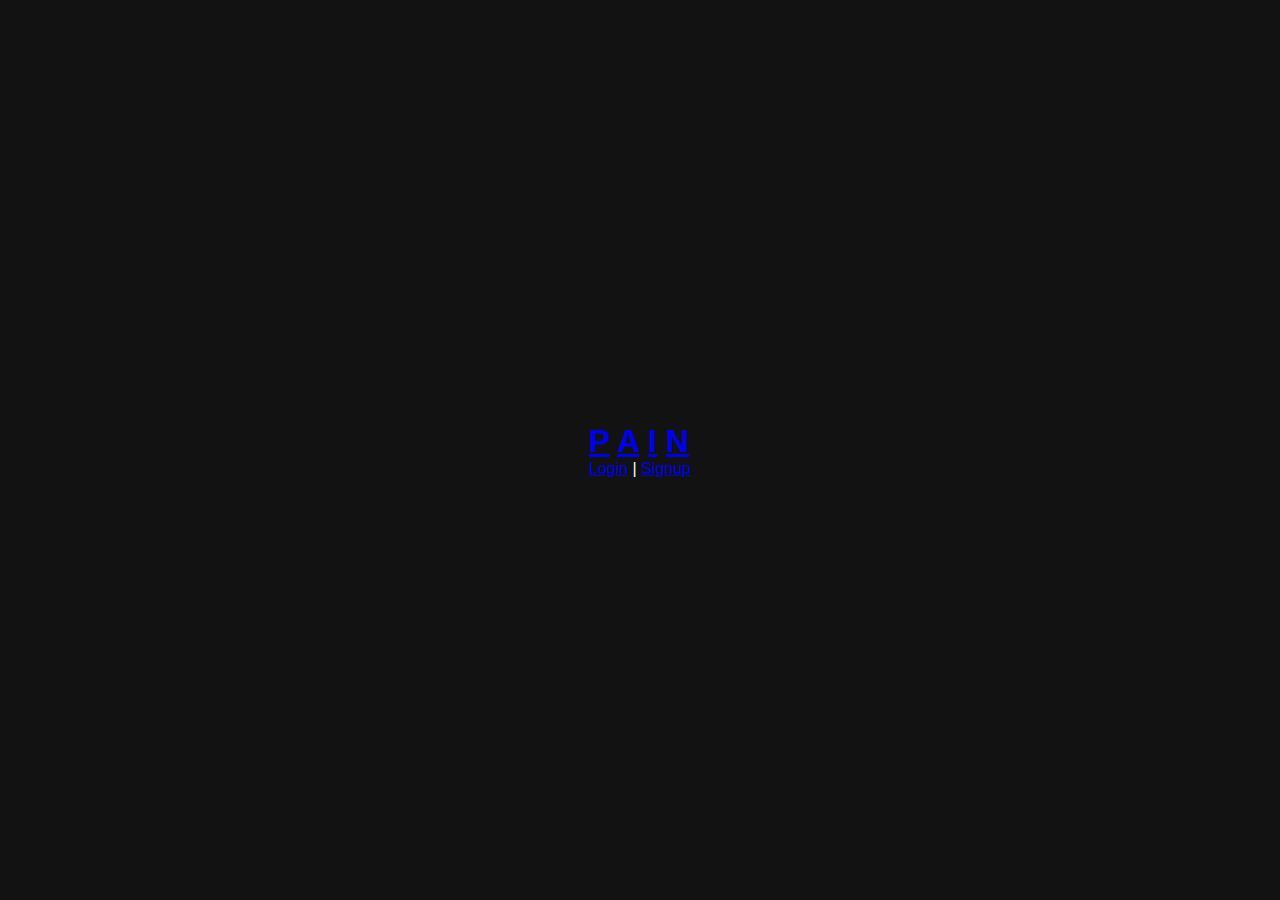
<file: index.html>
<!DOCTYPE html>
<html lang="en">
<head>
    <meta charset="UTF-8">
    <meta name="viewport" content="width=device-width, initial-scale=1.0">
    <title>PAIN Puzzle Game</title>
    <link rel="stylesheet" href="styles.css">
</head>
<body>
    <!-- Fire opening animation placeholder -->
    <div id="fire-animation"></div>

    <!-- Main content with PAIN letters and navigation to Login/Signup pages -->
    <div class="container">
        <h1 id="pain">
            <a href="puzzle_p.html" class="letter nav-link" id="letter-p">P</a>
            <a href="puzzle_a.html" class="letter nav-link" id="letter-a">A</a>
            <a href="puzzle_i.html" class="letter nav-link" id="letter-i">I</a>
            <a href="puzzle_n.html" class="letter nav-link" id="letter-n">N</a>
        </h1>

        <!-- Links to login and signup pages -->
        <div class="auth-links">
            <a href="login.html" class="nav-link">Login</a> | 
            <a href="signup.html" class="nav-link">Signup</a>
        </div>

        <!-- Floating interactive elements -->
        <div class="floating-element" id="float1"></div>
        <div class="floating-element" id="float2"></div>
        <div class="floating-element" id="float3"></div>
    </div>

    <!-- Fire animation and floating elements script -->
    <script src="main.js"></script>
</body>
</html>
</file>
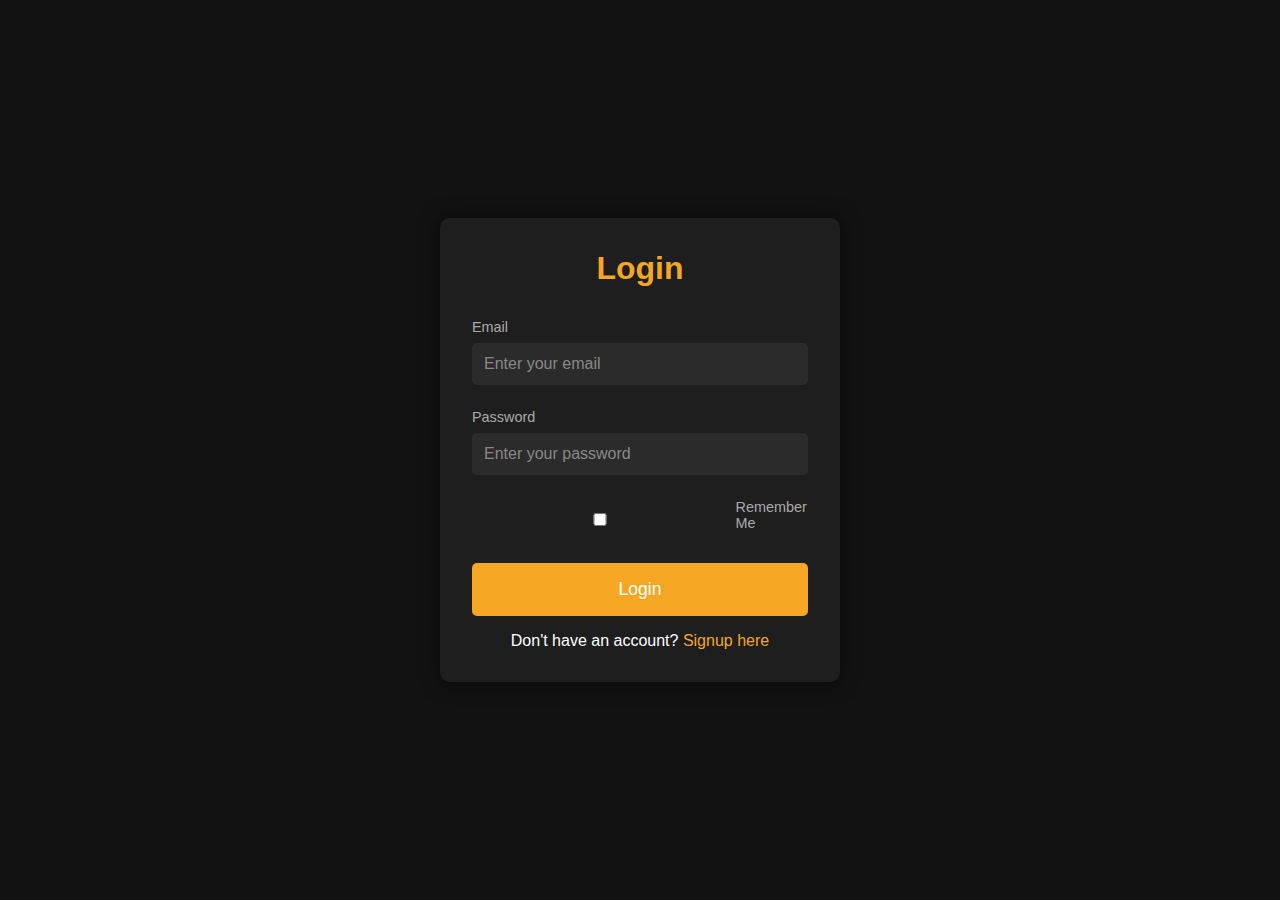
<file: login.html>
<!DOCTYPE html>
<html lang="en">
<head>
    <meta charset="UTF-8">
    <meta name="viewport" content="width=device-width, initial-scale=1.0">
    <title>Login</title>
    <link rel="stylesheet" href="styles.css">
</head>
<body>
    <div class="auth-form-container">
        <div class="auth-form">
            <h2>Login</h2>
            <div class="input-group">
                <label for="login-email">Email</label>
                <input type="email" id="login-email" placeholder="Enter your email" required>
            </div>
            <div class="input-group">
                <label for="login-password">Password</label>
                <input type="password" id="login-password" placeholder="Enter your password" required>
            </div>
            <div class="input-group remember-me">
                <input type="checkbox" id="remember-me">
                <label for="remember-me">Remember Me</label>
            </div>
            <button class="btn-primary" onclick="login()">Login</button>
            <p>Don't have an account? <a href="signup.html">Signup here</a></p>
        </div>
    </div>

    <!-- Script for login functionality -->
    <script src="auth.js"></script>
</body>
</html>
</file>
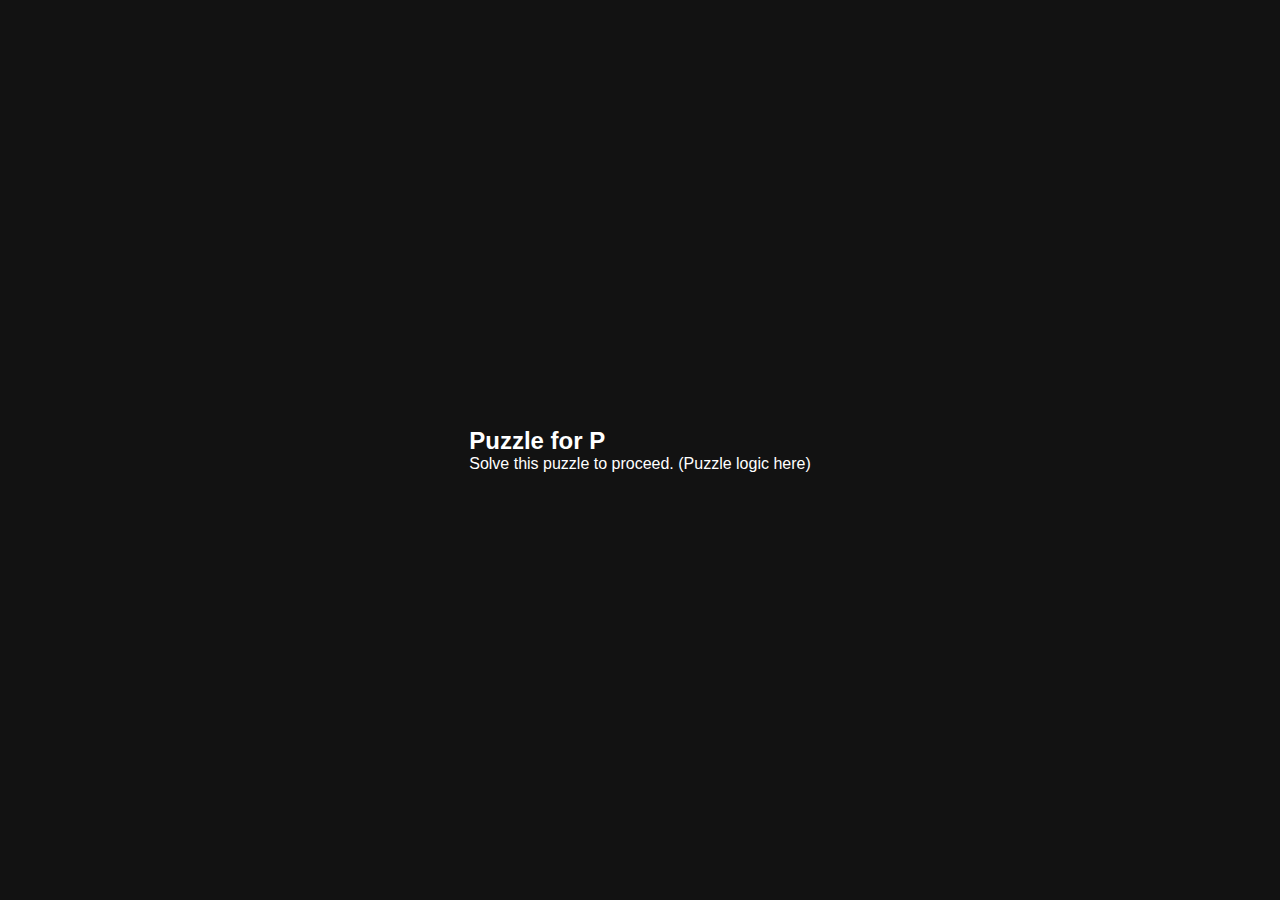
<file: puzzle.html>
<!DOCTYPE html>
<html lang="en">
<head>
    <meta charset="UTF-8">
    <meta name="viewport" content="width=device-width, initial-scale=1.0">
    <title>Puzzle for P</title>
    <link rel="stylesheet" href="styles.css">
</head>
<body>
    <div class="puzzle-container">
        <h2>Puzzle for P</h2>
        <p>Solve this puzzle to proceed. (Puzzle logic here)</p>
</file>
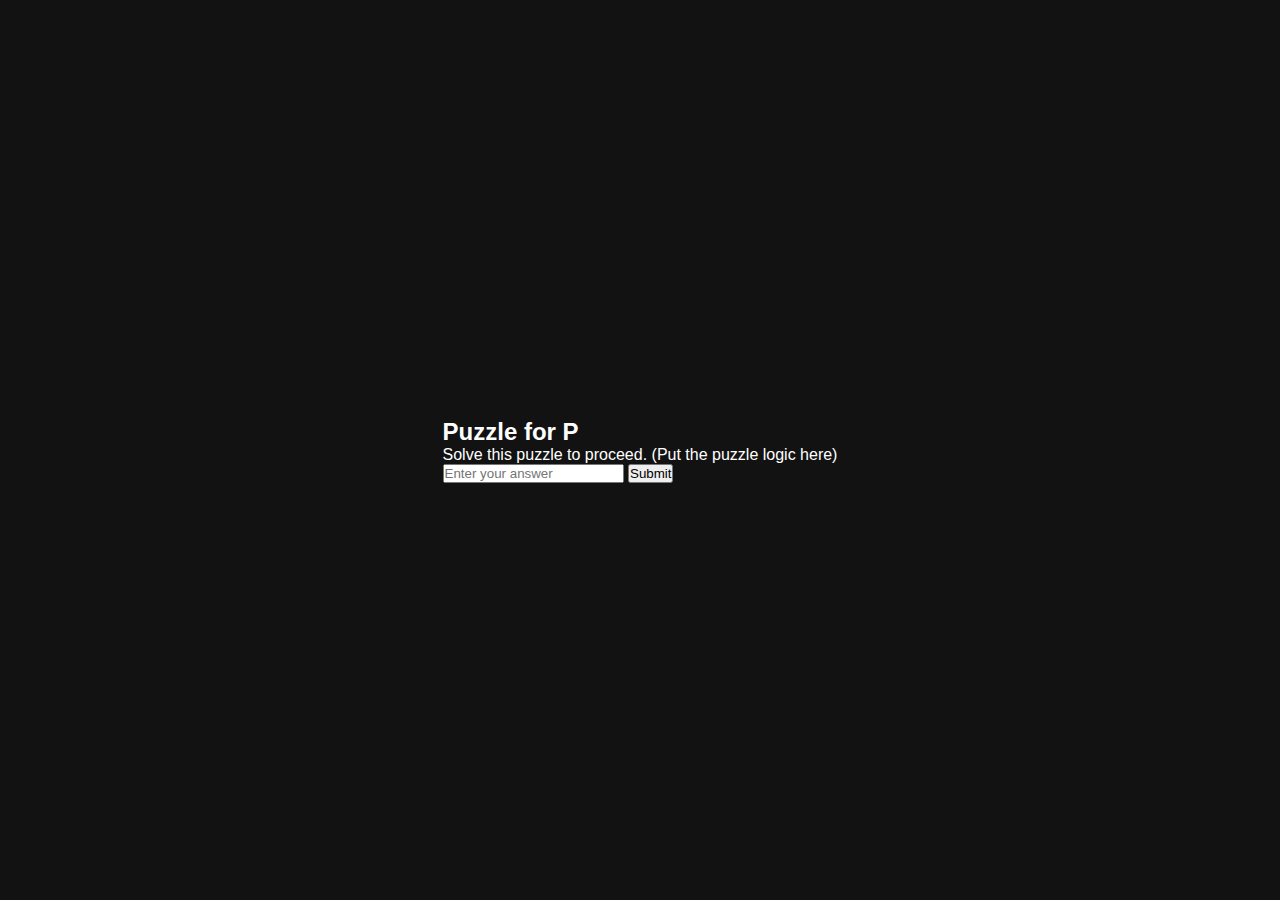
<file: puzzle_p.html>
<!DOCTYPE html>
<html lang="en">
<head>
    <meta charset="UTF-8">
    <meta name="viewport" content="width=device-width, initial-scale=1.0">
    <title>Puzzle for P</title>
    <link rel="stylesheet" href="styles.css">
</head>
<body>
    <div class="puzzle-container">
        <h2>Puzzle for P</h2>
        <p>Solve this puzzle to proceed. (Put the puzzle logic here)</p>
        <input type="text" id="puzzle-p-answer" placeholder="Enter your answer">
        <button onclick="checkAnswer()">Submit</button>
        <p id="puzzle-result"></p>
    </div>

    <script>
        function checkAnswer() {
            const answer = document.getElementById('puzzle-p-answer').value;
            if (answer === 'yourCorrectAnswer') {
                document.getElementById('puzzle-result').innerText = "Correct! The code is: P1234";
            } else {
                document.getElementById('puzzle-result').innerText = "Wrong answer, try again!";
            }
        }
    </script>
</body>
</html>
</file>
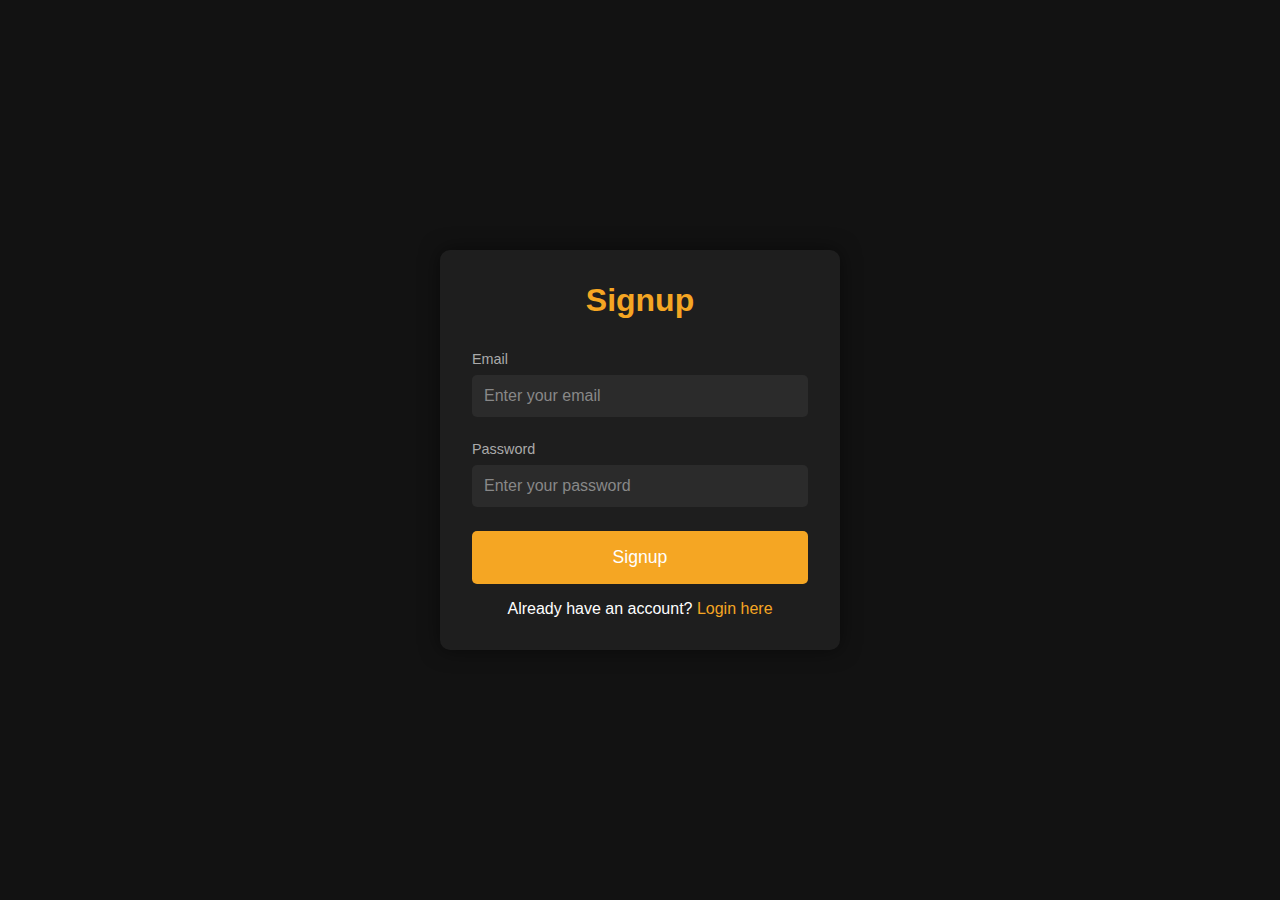
<file: signup.html>
<!DOCTYPE html>
<html lang="en">
<head>
    <meta charset="UTF-8">
    <meta name="viewport" content="width=device-width, initial-scale=1.0">
    <title>Signup</title>
    <link rel="stylesheet" href="styles.css">
</head>
<body>
    <div class="auth-form-container">
        <div class="auth-form">
            <h2>Signup</h2>
            <div class="input-group">
                <label for="signup-email">Email</label>
                <input type="email" id="signup-email" placeholder="Enter your email" required>
            </div>
            <div class="input-group">
                <label for="signup-password">Password</label>
                <input type="password" id="signup-password" placeholder="Enter your password" required>
            </div>
            <button class="btn-primary" onclick="signup()">Signup</button>
            <p>Already have an account? <a href="login.html">Login here</a></p>
        </div>
    </div>

    <!-- Script for signup functionality -->
    <script src="auth.js"></script>
</body>
</html>
</file>
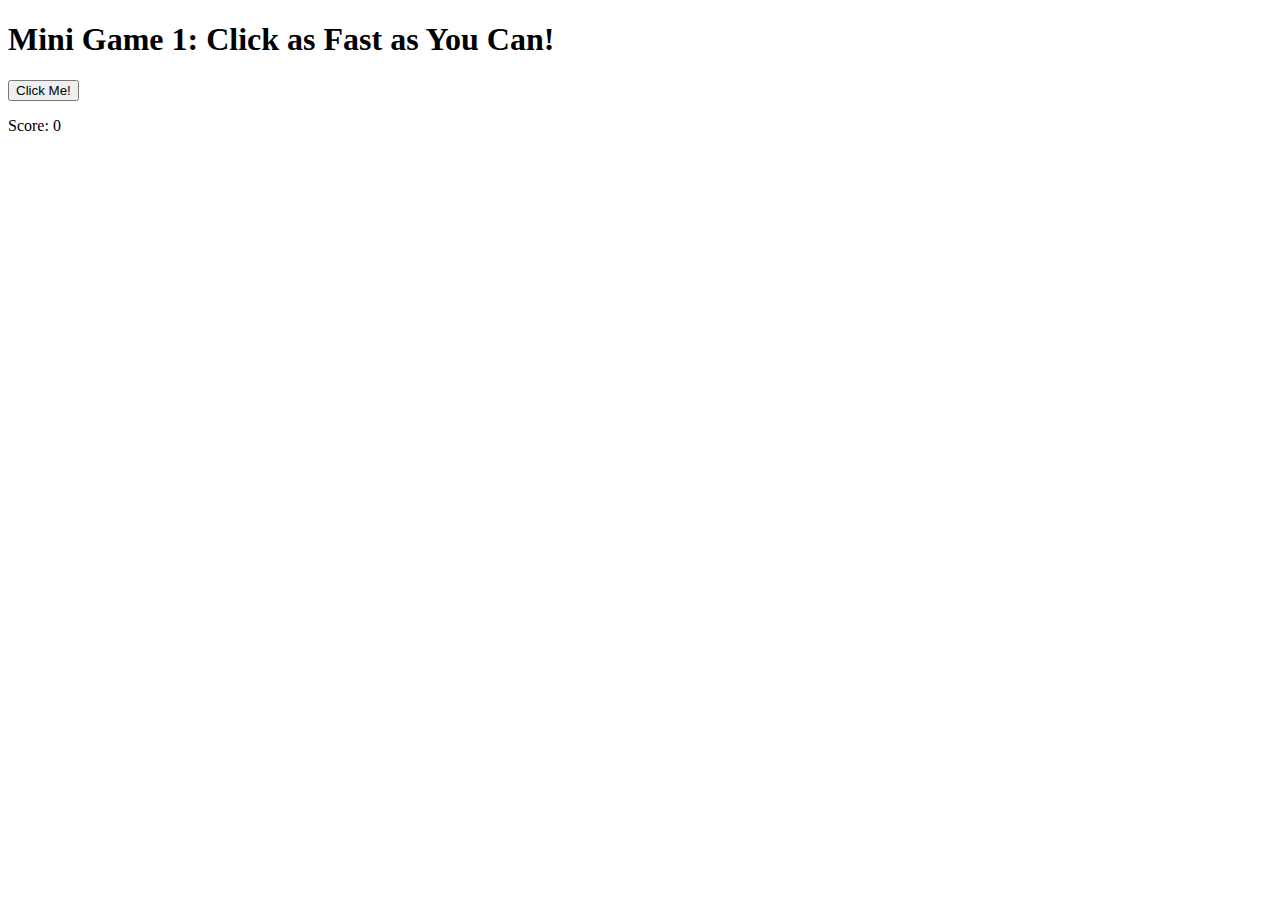
<file: games/game1.html>
<!DOCTYPE html>
<html lang="en">
<head>
    <meta charset="UTF-8">
    <meta name="viewport" content="width=device-width, initial-scale=1.0">
    <title>Mini Game 1</title>
</head>
<body>
    <h1>Mini Game 1: Click as Fast as You Can!</h1>
    <button id="clickButton">Click Me!</button>
    <p id="score">Score: 0</p>

    <script>
        let score = 0;
        const scoreDisplay = document.getElementById('score');
        const clickButton = document.getElementById('clickButton');

        clickButton.onclick = () => {
            score++;
            scoreDisplay.innerText = `Score: ${score}`;
        };
    </script>
</body>
</html>
</file>
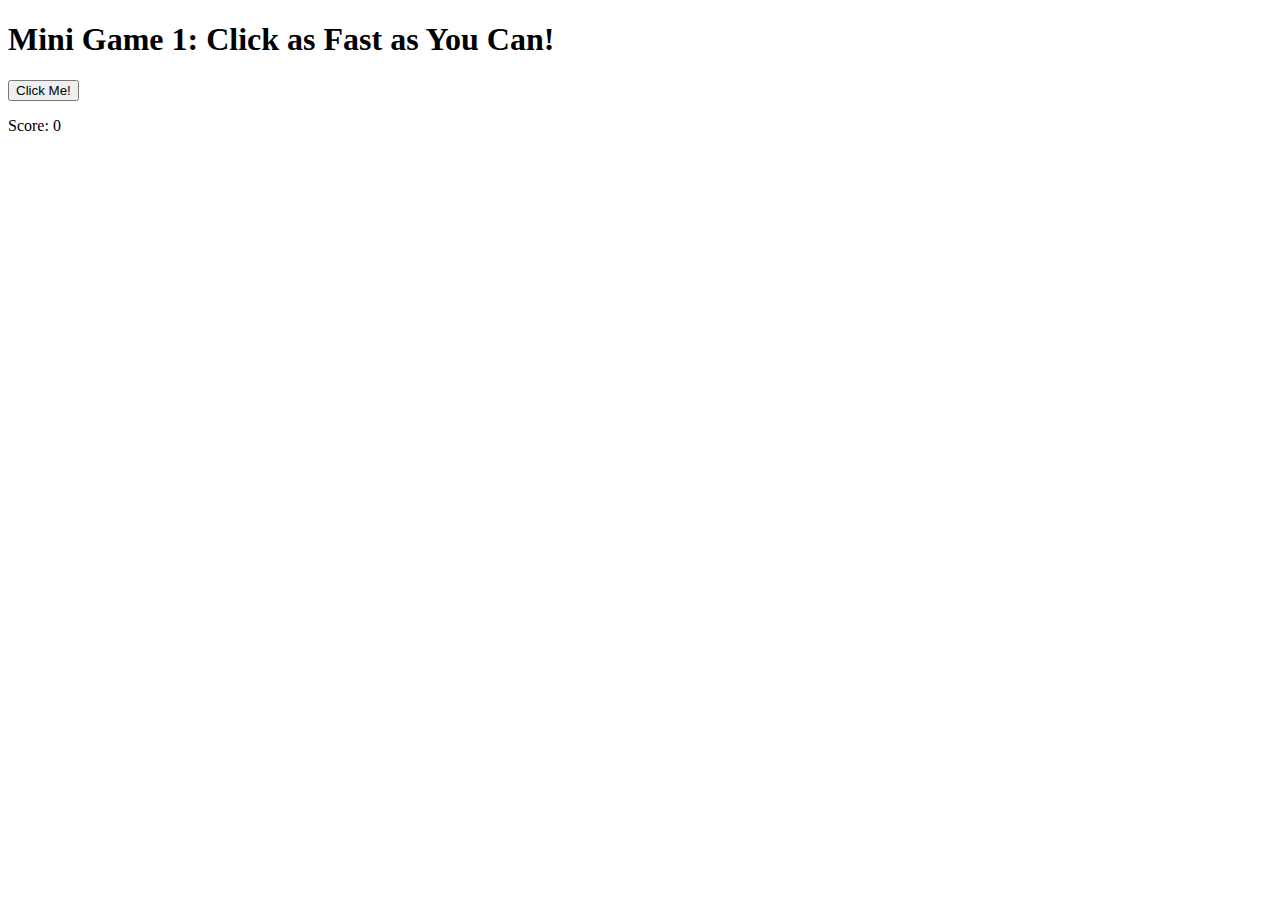
<file: games/game8.html>
<!DOCTYPE html>
<html lang="en">
<head>
    <meta charset="UTF-8">
    <meta name="viewport" content="width=device-width, initial-scale=1.0">
    <title>Mini Game 1</title>
</head>
<body>
    <h1>Mini Game 1: Click as Fast as You Can!</h1>
    <button id="clickButton">Click Me!</button>
    <p id="score">Score: 0</p>

    <script>
        let score = 0;
        const scoreDisplay = document.getElementById('score');
        const clickButton = document.getElementById('clickButton');

        clickButton.onclick = () => {
            score++;
            scoreDisplay.innerText = `Score: ${score}`;
        };
    </script>
</body>
</html>
</file>
<file: styles.css>
* {
    margin: 0;
    padding: 0;
    box-sizing: border-box;
}

body {
    font-family: Arial, sans-serif;
    background-color: #121212;
    color: #fff;
    display: flex;
    justify-content: center;
    align-items: center;
    height: 100vh;
}

.auth-form-container {
    background-color: #1e1e1e;
    padding: 2rem;
    border-radius: 10px;
    box-shadow: 0 0 20px rgba(0, 0, 0, 0.5);
    max-width: 400px;
    width: 100%;
}

.auth-form h2 {
    text-align: center;
    margin-bottom: 2rem;
    font-size: 2rem;
    color: #f5a623;
}

.input-group {
    margin-bottom: 1.5rem;
}

.input-group label {
    display: block;
    margin-bottom: 0.5rem;
    font-size: 0.9rem;
    color: #aaa;
}

.input-group input {
    width: 100%;
    padding: 0.75rem;
    border-radius: 5px;
    border: none;
    background-color: #2b2b2b;
    color: #fff;
    font-size: 1rem;
}

.input-group input::placeholder {
    color: #888;
}

.remember-me {
    display: flex;
    align-items: center;
    gap: 0.5rem;
}

.btn-primary {
    width: 100%;
    padding: 1rem;
    background-color: #f5a623;
    border: none;
    border-radius: 5px;
    font-size: 1.1rem;
    cursor: pointer;
    color: #fff;
}

.btn-primary:hover {
    background-color: #e59420;
}

.auth-form p {
    text-align: center;
    margin-top: 1rem;
}

.auth-form a {
    color: #f5a623;
    text-decoration: none;
}
</file>
